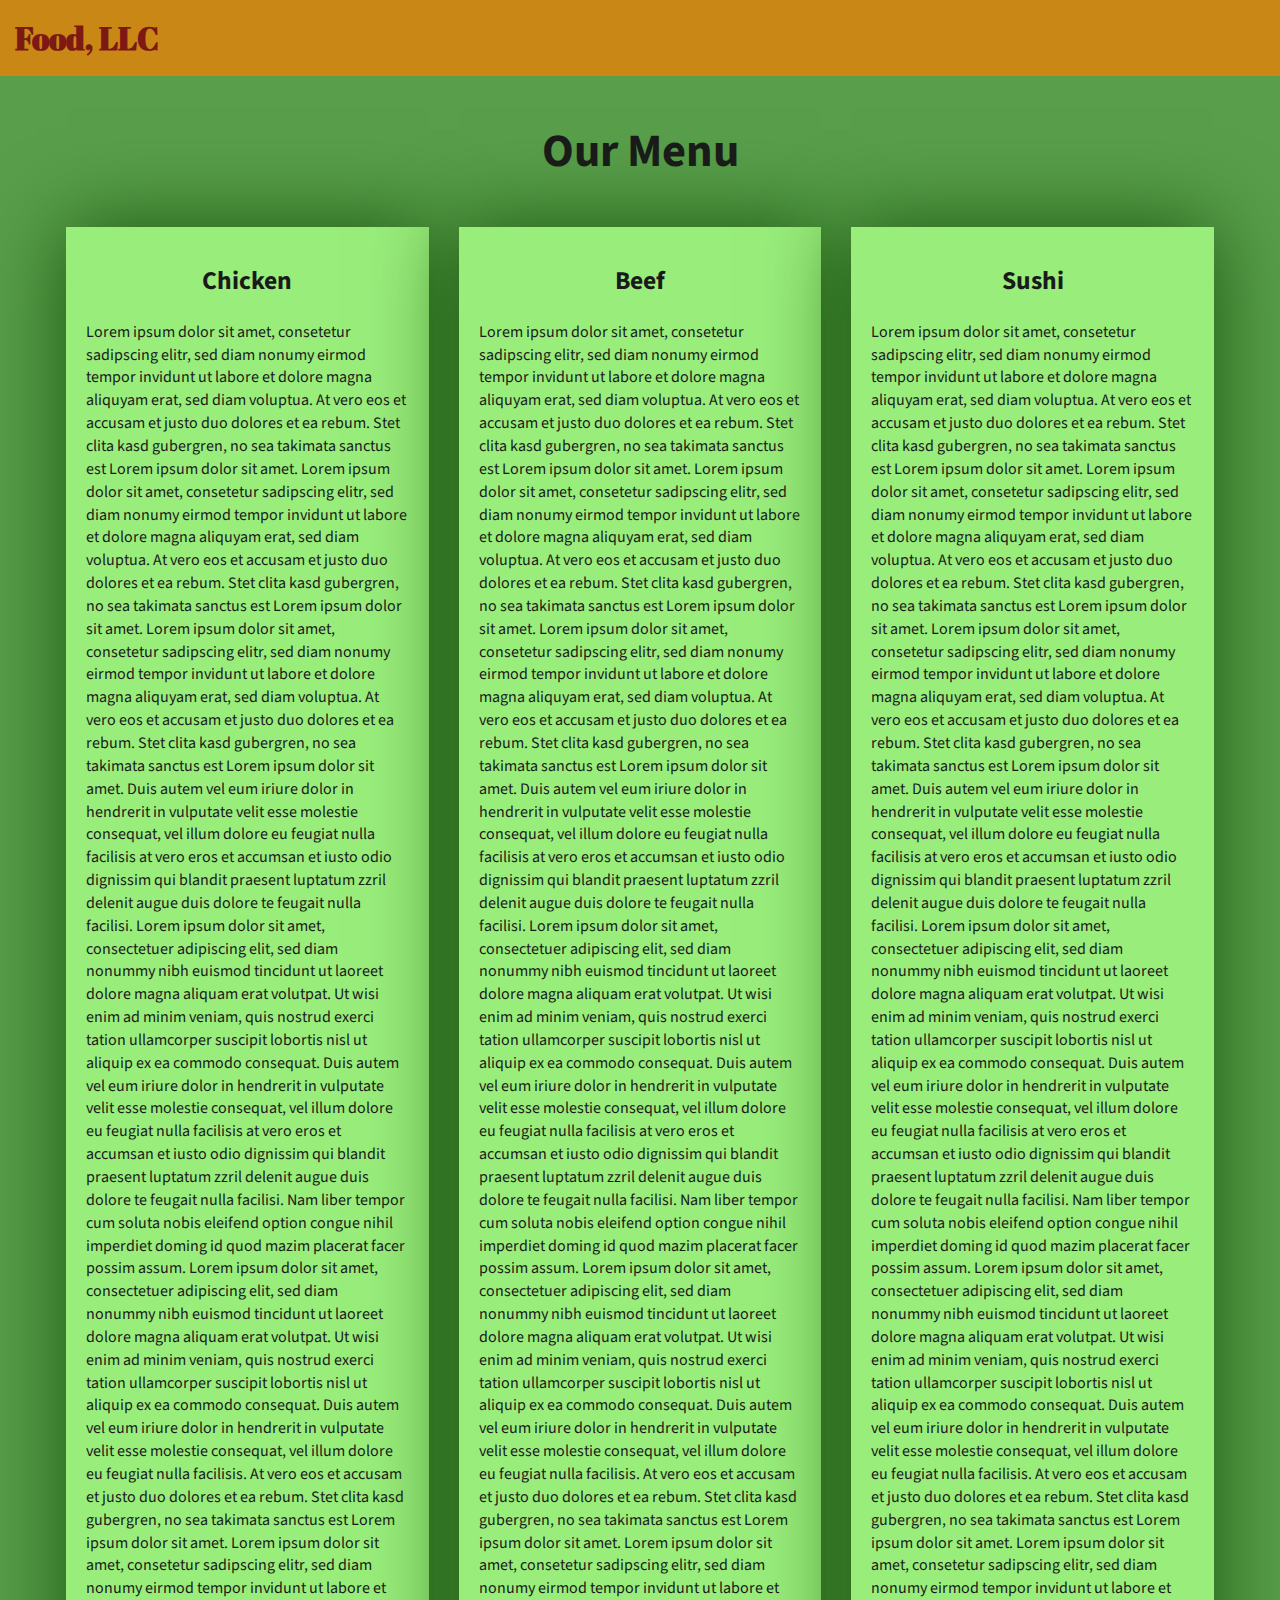
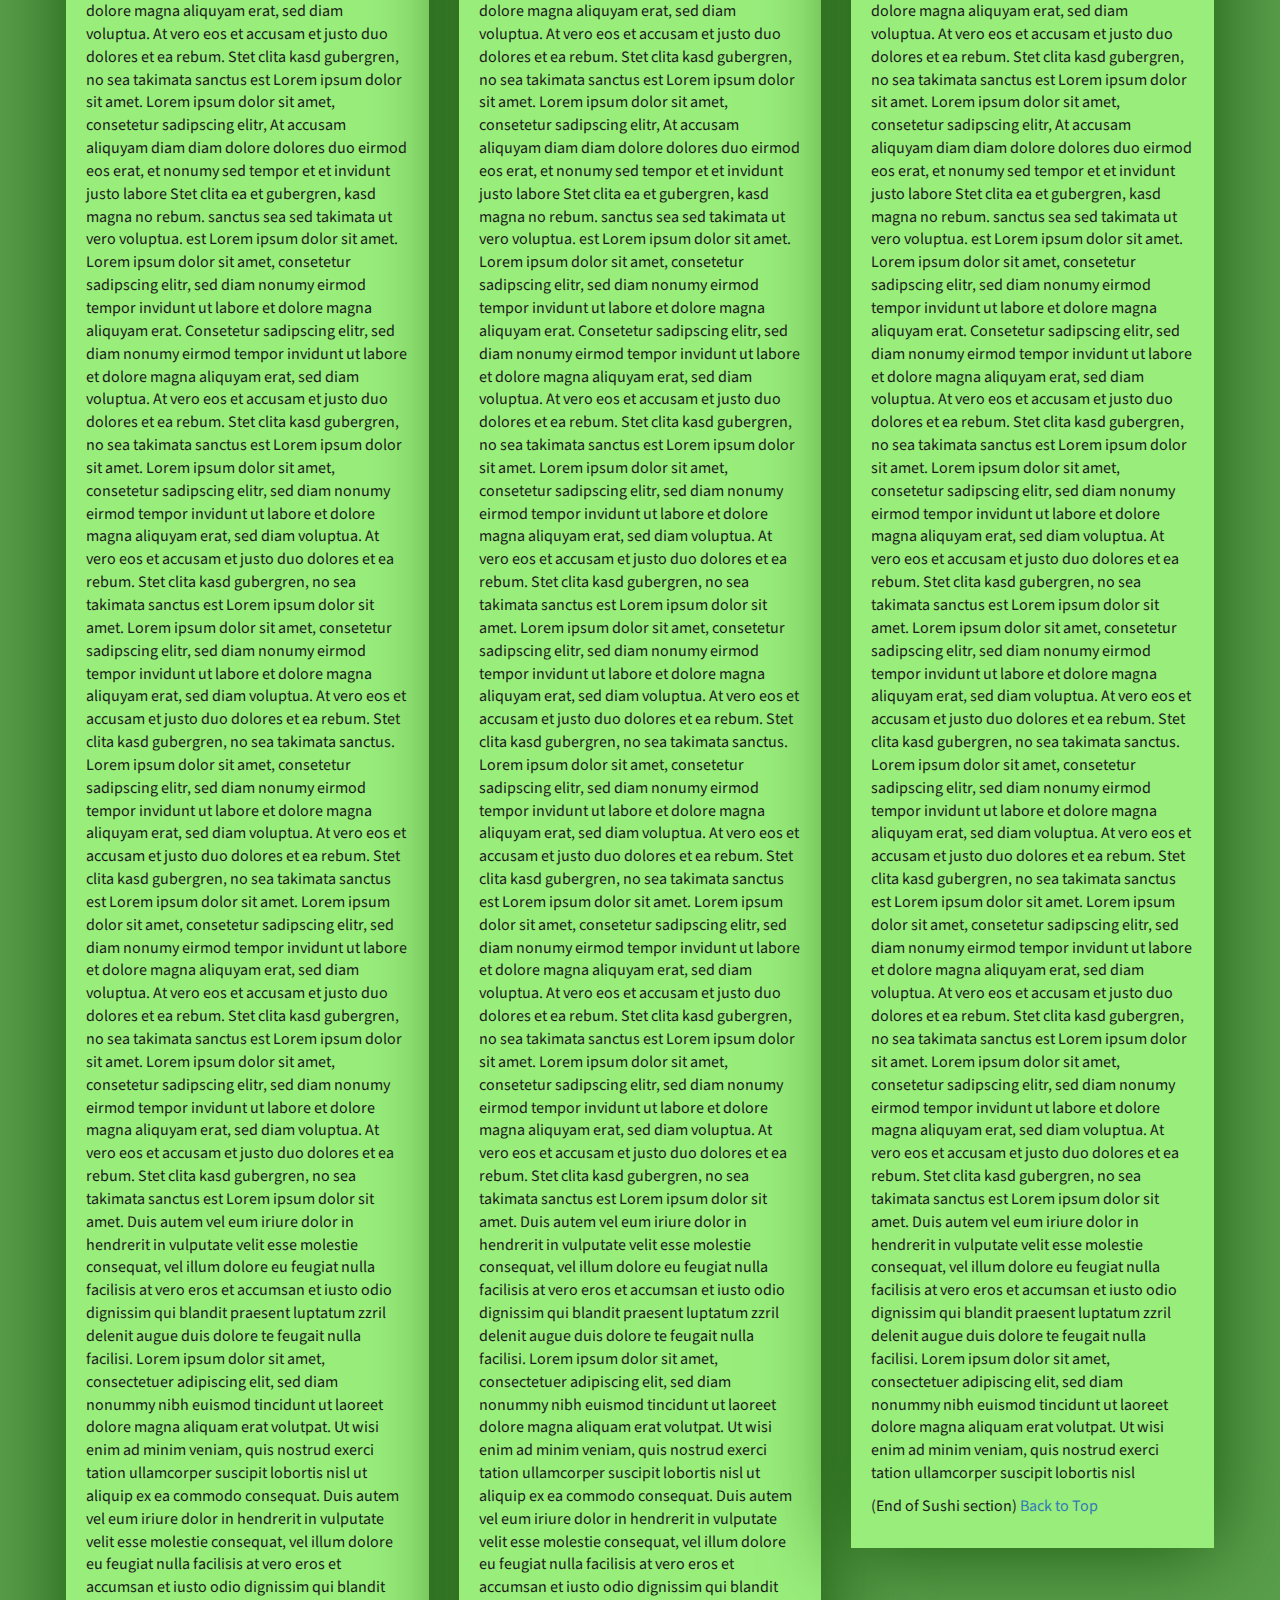
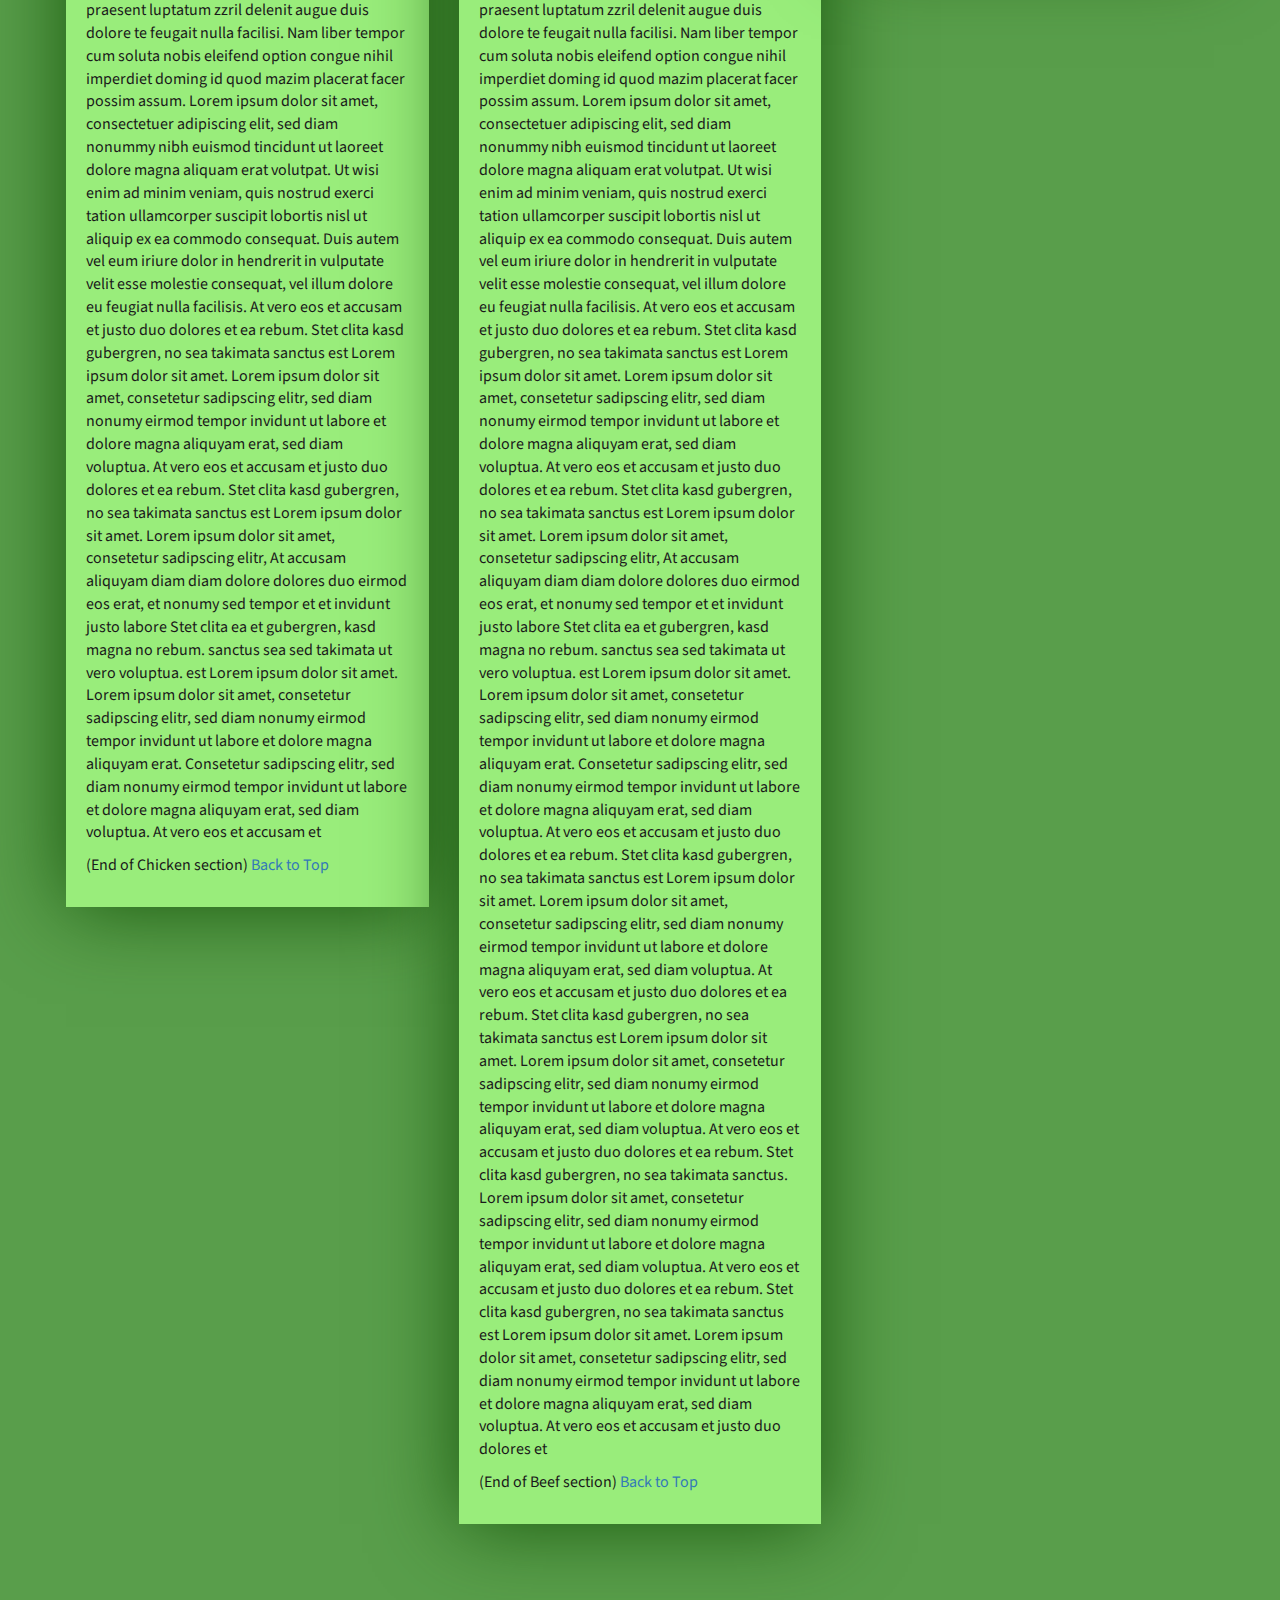
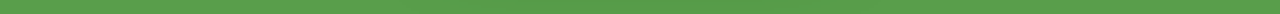
<file: module3_solution/index.html>
<!DOCTYPE html>
<html lang="zxx">

<head>
    <meta charset="utf-8">
    <meta http-equiv="X-UA-Compatible" content="IE=edge">
    <meta name="viewport" content="width=device-width, initial-scale=1">
    <title>Assignment Solution for Module 3</title>
    <link rel="stylesheet" href="css/bootstrap.min.css">
    <link rel="stylesheet" href="css/styles.css">
    <link href="https://fonts.googleapis.com/css?family=Source+Sans+Pro" rel="stylesheet">
    <link href="https://fonts.googleapis.com/css?family=Abril+Fatface" rel="stylesheet">

    <!-- HTML5 shim and Respond.js for IE8 support of HTML5 elements and media queries -->
    <!-- WARNING: Respond.js doesn't work if you view the page via file:// -->
    <!--[if lt IE 9]>
      <script src="https://oss.maxcdn.com/html5shiv/3.7.2/html5shiv.min.js"></script>
      <script src="https://oss.maxcdn.com/respond/1.4.2/respond.min.js"></script>
    <![endif]-->
</head>

<body>
    <header>
        <nav id="header-nav" class="navbar navbar-default">
            <div class="container-fluid">
                <div class="navbar-header">
                    <div class="navbar-brand">
                        <a href="index.html"><h1>Food, LLC</h1></a>
                    </div>

                    <button type="button" class="navbar-toggle collapsed visible-xs" data-toggle="collapse" data-target="#collapsable-nav" aria-expanded="false">
                        <span class="sr-only">Toggle navigation</span>
                        <span class="icon-bar"></span>
                        <span class="icon-bar"></span>
                        <span class="icon-bar"></span>
                    </button>
                </div>

                <div id="collapsable-nav" class="collapse navbar-collapse">
                    <ul id="nav-list" class="nav navbar-nav navbar-right visible-xs text-center">
                        <li>
                            <a href="#chicken-tile"><br class="hidden-xs"> Chicken</a>
                        </li>
                        <li>
                            <a href="#beef-tile"><br class="hidden-xs"> Beef</a>
                        </li>
                        <li>
                            <a href="#sushi-tile"><br class="hidden-xs"> Sushi</a>
                        </li>
                    </ul>
                </div>
            </div>
        </nav>
    </header>

    <div id="main-content" class="container">
        <h2 id="top-heading" class="text-center">Our Menu</h2>
        <div id="home-tiles" class="row">
            <div class="col-md-4 col-sm-6 col-xs-12">
                <div id="chicken-tile">
                    <section>
                        <h3 class="text-center">Chicken</h3>
                        <p>
                            Lorem ipsum dolor sit amet, consetetur sadipscing elitr, sed diam nonumy eirmod tempor invidunt ut labore et dolore magna aliquyam erat, sed diam voluptua. At vero eos et accusam et justo duo dolores et ea rebum. Stet clita kasd gubergren, no sea takimata
                            sanctus est Lorem ipsum dolor sit amet. Lorem ipsum dolor sit amet, consetetur sadipscing elitr, sed diam nonumy eirmod tempor invidunt ut labore et dolore magna aliquyam erat, sed diam voluptua. At vero eos et accusam et justo
                            duo dolores et ea rebum. Stet clita kasd gubergren, no sea takimata sanctus est Lorem ipsum dolor sit amet. Lorem ipsum dolor sit amet, consetetur sadipscing elitr, sed diam nonumy eirmod tempor invidunt ut labore et dolore
                            magna aliquyam erat, sed diam voluptua. At vero eos et accusam et justo duo dolores et ea rebum. Stet clita kasd gubergren, no sea takimata sanctus est Lorem ipsum dolor sit amet. Duis autem vel eum iriure dolor in hendrerit
                            in vulputate velit esse molestie consequat, vel illum dolore eu feugiat nulla facilisis at vero eros et accumsan et iusto odio dignissim qui blandit praesent luptatum zzril delenit augue duis dolore te feugait nulla facilisi.
                            Lorem ipsum dolor sit amet, consectetuer adipiscing elit, sed diam nonummy nibh euismod tincidunt ut laoreet dolore magna aliquam erat volutpat. Ut wisi enim ad minim veniam, quis nostrud exerci tation ullamcorper suscipit
                            lobortis nisl ut aliquip ex ea commodo consequat. Duis autem vel eum iriure dolor in hendrerit in vulputate velit esse molestie consequat, vel illum dolore eu feugiat nulla facilisis at vero eros et accumsan et iusto odio dignissim
                            qui blandit praesent luptatum zzril delenit augue duis dolore te feugait nulla facilisi. Nam liber tempor cum soluta nobis eleifend option congue nihil imperdiet doming id quod mazim placerat facer possim assum. Lorem ipsum
                            dolor sit amet, consectetuer adipiscing elit, sed diam nonummy nibh euismod tincidunt ut laoreet dolore magna aliquam erat volutpat. Ut wisi enim ad minim veniam, quis nostrud exerci tation ullamcorper suscipit lobortis nisl
                            ut aliquip ex ea commodo consequat. Duis autem vel eum iriure dolor in hendrerit in vulputate velit esse molestie consequat, vel illum dolore eu feugiat nulla facilisis. At vero eos et accusam et justo duo dolores et ea rebum.
                            Stet clita kasd gubergren, no sea takimata sanctus est Lorem ipsum dolor sit amet. Lorem ipsum dolor sit amet, consetetur sadipscing elitr, sed diam nonumy eirmod tempor invidunt ut labore et dolore magna aliquyam erat, sed
                            diam voluptua. At vero eos et accusam et justo duo dolores et ea rebum. Stet clita kasd gubergren, no sea takimata sanctus est Lorem ipsum dolor sit amet. Lorem ipsum dolor sit amet, consetetur sadipscing elitr, At accusam
                            aliquyam diam diam dolore dolores duo eirmod eos erat, et nonumy sed tempor et et invidunt justo labore Stet clita ea et gubergren, kasd magna no rebum. sanctus sea sed takimata ut vero voluptua. est Lorem ipsum dolor sit amet.
                            Lorem ipsum dolor sit amet, consetetur sadipscing elitr, sed diam nonumy eirmod tempor invidunt ut labore et dolore magna aliquyam erat. Consetetur sadipscing elitr, sed diam nonumy eirmod tempor invidunt ut labore et dolore
                            magna aliquyam erat, sed diam voluptua. At vero eos et accusam et justo duo dolores et ea rebum. Stet clita kasd gubergren, no sea takimata sanctus est Lorem ipsum dolor sit amet. Lorem ipsum dolor sit amet, consetetur sadipscing
                            elitr, sed diam nonumy eirmod tempor invidunt ut labore et dolore magna aliquyam erat, sed diam voluptua. At vero eos et accusam et justo duo dolores et ea rebum. Stet clita kasd gubergren, no sea takimata sanctus est Lorem
                            ipsum dolor sit amet. Lorem ipsum dolor sit amet, consetetur sadipscing elitr, sed diam nonumy eirmod tempor invidunt ut labore et dolore magna aliquyam erat, sed diam voluptua. At vero eos et accusam et justo duo dolores et
                            ea rebum. Stet clita kasd gubergren, no sea takimata sanctus. Lorem ipsum dolor sit amet, consetetur sadipscing elitr, sed diam nonumy eirmod tempor invidunt ut labore et dolore magna aliquyam erat, sed diam voluptua. At vero
                            eos et accusam et justo duo dolores et ea rebum. Stet clita kasd gubergren, no sea takimata sanctus est Lorem ipsum dolor sit amet. Lorem ipsum dolor sit amet, consetetur sadipscing elitr, sed diam nonumy eirmod tempor invidunt
                            ut labore et dolore magna aliquyam erat, sed diam voluptua. At vero eos et accusam et justo duo dolores et ea rebum. Stet clita kasd gubergren, no sea takimata sanctus est Lorem ipsum dolor sit amet. Lorem ipsum dolor sit amet,
                            consetetur sadipscing elitr, sed diam nonumy eirmod tempor invidunt ut labore et dolore magna aliquyam erat, sed diam voluptua. At vero eos et accusam et justo duo dolores et ea rebum. Stet clita kasd gubergren, no sea takimata
                            sanctus est Lorem ipsum dolor sit amet. Duis autem vel eum iriure dolor in hendrerit in vulputate velit esse molestie consequat, vel illum dolore eu feugiat nulla facilisis at vero eros et accumsan et iusto odio dignissim qui
                            blandit praesent luptatum zzril delenit augue duis dolore te feugait nulla facilisi. Lorem ipsum dolor sit amet, consectetuer adipiscing elit, sed diam nonummy nibh euismod tincidunt ut laoreet dolore magna aliquam erat volutpat.
                            Ut wisi enim ad minim veniam, quis nostrud exerci tation ullamcorper suscipit lobortis nisl ut aliquip ex ea commodo consequat. Duis autem vel eum iriure dolor in hendrerit in vulputate velit esse molestie consequat, vel illum
                            dolore eu feugiat nulla facilisis at vero eros et accumsan et iusto odio dignissim qui blandit praesent luptatum zzril delenit augue duis dolore te feugait nulla facilisi. Nam liber tempor cum soluta nobis eleifend option congue
                            nihil imperdiet doming id quod mazim placerat facer possim assum. Lorem ipsum dolor sit amet, consectetuer adipiscing elit, sed diam nonummy nibh euismod tincidunt ut laoreet dolore magna aliquam erat volutpat. Ut wisi enim
                            ad minim veniam, quis nostrud exerci tation ullamcorper suscipit lobortis nisl ut aliquip ex ea commodo consequat. Duis autem vel eum iriure dolor in hendrerit in vulputate velit esse molestie consequat, vel illum dolore eu
                            feugiat nulla facilisis. At vero eos et accusam et justo duo dolores et ea rebum. Stet clita kasd gubergren, no sea takimata sanctus est Lorem ipsum dolor sit amet. Lorem ipsum dolor sit amet, consetetur sadipscing elitr, sed
                            diam nonumy eirmod tempor invidunt ut labore et dolore magna aliquyam erat, sed diam voluptua. At vero eos et accusam et justo duo dolores et ea rebum. Stet clita kasd gubergren, no sea takimata sanctus est Lorem ipsum dolor
                            sit amet. Lorem ipsum dolor sit amet, consetetur sadipscing elitr, At accusam aliquyam diam diam dolore dolores duo eirmod eos erat, et nonumy sed tempor et et invidunt justo labore Stet clita ea et gubergren, kasd magna no
                            rebum. sanctus sea sed takimata ut vero voluptua. est Lorem ipsum dolor sit amet. Lorem ipsum dolor sit amet, consetetur sadipscing elitr, sed diam nonumy eirmod tempor invidunt ut labore et dolore magna aliquyam erat. Consetetur
                            sadipscing elitr, sed diam nonumy eirmod tempor invidunt ut labore et dolore magna aliquyam erat, sed diam voluptua. At vero eos et accusam et
                        </p>
                        <p>
                            (End of Chicken section) <a href="#top-heading">Back to Top</a>
                        </p>
                    </section>
                </div>
            </div>
            <div class="col-md-4 col-sm-6 col-xs-12">
                <div id="beef-tile">
                    <section>
                        <h3 class="text-center">Beef</h3>
                        <p>
                            Lorem ipsum dolor sit amet, consetetur sadipscing elitr, sed diam nonumy eirmod tempor invidunt ut labore et dolore magna aliquyam erat, sed diam voluptua. At vero eos et accusam et justo duo dolores et ea rebum. Stet clita kasd gubergren, no sea takimata
                            sanctus est Lorem ipsum dolor sit amet. Lorem ipsum dolor sit amet, consetetur sadipscing elitr, sed diam nonumy eirmod tempor invidunt ut labore et dolore magna aliquyam erat, sed diam voluptua. At vero eos et accusam et justo
                            duo dolores et ea rebum. Stet clita kasd gubergren, no sea takimata sanctus est Lorem ipsum dolor sit amet. Lorem ipsum dolor sit amet, consetetur sadipscing elitr, sed diam nonumy eirmod tempor invidunt ut labore et dolore
                            magna aliquyam erat, sed diam voluptua. At vero eos et accusam et justo duo dolores et ea rebum. Stet clita kasd gubergren, no sea takimata sanctus est Lorem ipsum dolor sit amet. Duis autem vel eum iriure dolor in hendrerit
                            in vulputate velit esse molestie consequat, vel illum dolore eu feugiat nulla facilisis at vero eros et accumsan et iusto odio dignissim qui blandit praesent luptatum zzril delenit augue duis dolore te feugait nulla facilisi.
                            Lorem ipsum dolor sit amet, consectetuer adipiscing elit, sed diam nonummy nibh euismod tincidunt ut laoreet dolore magna aliquam erat volutpat. Ut wisi enim ad minim veniam, quis nostrud exerci tation ullamcorper suscipit
                            lobortis nisl ut aliquip ex ea commodo consequat. Duis autem vel eum iriure dolor in hendrerit in vulputate velit esse molestie consequat, vel illum dolore eu feugiat nulla facilisis at vero eros et accumsan et iusto odio dignissim
                            qui blandit praesent luptatum zzril delenit augue duis dolore te feugait nulla facilisi. Nam liber tempor cum soluta nobis eleifend option congue nihil imperdiet doming id quod mazim placerat facer possim assum. Lorem ipsum
                            dolor sit amet, consectetuer adipiscing elit, sed diam nonummy nibh euismod tincidunt ut laoreet dolore magna aliquam erat volutpat. Ut wisi enim ad minim veniam, quis nostrud exerci tation ullamcorper suscipit lobortis nisl
                            ut aliquip ex ea commodo consequat. Duis autem vel eum iriure dolor in hendrerit in vulputate velit esse molestie consequat, vel illum dolore eu feugiat nulla facilisis. At vero eos et accusam et justo duo dolores et ea rebum.
                            Stet clita kasd gubergren, no sea takimata sanctus est Lorem ipsum dolor sit amet. Lorem ipsum dolor sit amet, consetetur sadipscing elitr, sed diam nonumy eirmod tempor invidunt ut labore et dolore magna aliquyam erat, sed
                            diam voluptua. At vero eos et accusam et justo duo dolores et ea rebum. Stet clita kasd gubergren, no sea takimata sanctus est Lorem ipsum dolor sit amet. Lorem ipsum dolor sit amet, consetetur sadipscing elitr, At accusam
                            aliquyam diam diam dolore dolores duo eirmod eos erat, et nonumy sed tempor et et invidunt justo labore Stet clita ea et gubergren, kasd magna no rebum. sanctus sea sed takimata ut vero voluptua. est Lorem ipsum dolor sit amet.
                            Lorem ipsum dolor sit amet, consetetur sadipscing elitr, sed diam nonumy eirmod tempor invidunt ut labore et dolore magna aliquyam erat. Consetetur sadipscing elitr, sed diam nonumy eirmod tempor invidunt ut labore et dolore
                            magna aliquyam erat, sed diam voluptua. At vero eos et accusam et justo duo dolores et ea rebum. Stet clita kasd gubergren, no sea takimata sanctus est Lorem ipsum dolor sit amet. Lorem ipsum dolor sit amet, consetetur sadipscing
                            elitr, sed diam nonumy eirmod tempor invidunt ut labore et dolore magna aliquyam erat, sed diam voluptua. At vero eos et accusam et justo duo dolores et ea rebum. Stet clita kasd gubergren, no sea takimata sanctus est Lorem
                            ipsum dolor sit amet. Lorem ipsum dolor sit amet, consetetur sadipscing elitr, sed diam nonumy eirmod tempor invidunt ut labore et dolore magna aliquyam erat, sed diam voluptua. At vero eos et accusam et justo duo dolores et
                            ea rebum. Stet clita kasd gubergren, no sea takimata sanctus. Lorem ipsum dolor sit amet, consetetur sadipscing elitr, sed diam nonumy eirmod tempor invidunt ut labore et dolore magna aliquyam erat, sed diam voluptua. At vero
                            eos et accusam et justo duo dolores et ea rebum. Stet clita kasd gubergren, no sea takimata sanctus est Lorem ipsum dolor sit amet. Lorem ipsum dolor sit amet, consetetur sadipscing elitr, sed diam nonumy eirmod tempor invidunt
                            ut labore et dolore magna aliquyam erat, sed diam voluptua. At vero eos et accusam et justo duo dolores et ea rebum. Stet clita kasd gubergren, no sea takimata sanctus est Lorem ipsum dolor sit amet. Lorem ipsum dolor sit amet,
                            consetetur sadipscing elitr, sed diam nonumy eirmod tempor invidunt ut labore et dolore magna aliquyam erat, sed diam voluptua. At vero eos et accusam et justo duo dolores et ea rebum. Stet clita kasd gubergren, no sea takimata
                            sanctus est Lorem ipsum dolor sit amet. Duis autem vel eum iriure dolor in hendrerit in vulputate velit esse molestie consequat, vel illum dolore eu feugiat nulla facilisis at vero eros et accumsan et iusto odio dignissim qui
                            blandit praesent luptatum zzril delenit augue duis dolore te feugait nulla facilisi. Lorem ipsum dolor sit amet, consectetuer adipiscing elit, sed diam nonummy nibh euismod tincidunt ut laoreet dolore magna aliquam erat volutpat.
                            Ut wisi enim ad minim veniam, quis nostrud exerci tation ullamcorper suscipit lobortis nisl ut aliquip ex ea commodo consequat. Duis autem vel eum iriure dolor in hendrerit in vulputate velit esse molestie consequat, vel illum
                            dolore eu feugiat nulla facilisis at vero eros et accumsan et iusto odio dignissim qui blandit praesent luptatum zzril delenit augue duis dolore te feugait nulla facilisi. Nam liber tempor cum soluta nobis eleifend option congue
                            nihil imperdiet doming id quod mazim placerat facer possim assum. Lorem ipsum dolor sit amet, consectetuer adipiscing elit, sed diam nonummy nibh euismod tincidunt ut laoreet dolore magna aliquam erat volutpat. Ut wisi enim
                            ad minim veniam, quis nostrud exerci tation ullamcorper suscipit lobortis nisl ut aliquip ex ea commodo consequat. Duis autem vel eum iriure dolor in hendrerit in vulputate velit esse molestie consequat, vel illum dolore eu
                            feugiat nulla facilisis. At vero eos et accusam et justo duo dolores et ea rebum. Stet clita kasd gubergren, no sea takimata sanctus est Lorem ipsum dolor sit amet. Lorem ipsum dolor sit amet, consetetur sadipscing elitr, sed
                            diam nonumy eirmod tempor invidunt ut labore et dolore magna aliquyam erat, sed diam voluptua. At vero eos et accusam et justo duo dolores et ea rebum. Stet clita kasd gubergren, no sea takimata sanctus est Lorem ipsum dolor
                            sit amet. Lorem ipsum dolor sit amet, consetetur sadipscing elitr, At accusam aliquyam diam diam dolore dolores duo eirmod eos erat, et nonumy sed tempor et et invidunt justo labore Stet clita ea et gubergren, kasd magna no
                            rebum. sanctus sea sed takimata ut vero voluptua. est Lorem ipsum dolor sit amet. Lorem ipsum dolor sit amet, consetetur sadipscing elitr, sed diam nonumy eirmod tempor invidunt ut labore et dolore magna aliquyam erat. Consetetur
                            sadipscing elitr, sed diam nonumy eirmod tempor invidunt ut labore et dolore magna aliquyam erat, sed diam voluptua. At vero eos et accusam et justo duo dolores et ea rebum. Stet clita kasd gubergren, no sea takimata sanctus
                            est Lorem ipsum dolor sit amet. Lorem ipsum dolor sit amet, consetetur sadipscing elitr, sed diam nonumy eirmod tempor invidunt ut labore et dolore magna aliquyam erat, sed diam voluptua. At vero eos et accusam et justo duo
                            dolores et ea rebum. Stet clita kasd gubergren, no sea takimata sanctus est Lorem ipsum dolor sit amet. Lorem ipsum dolor sit amet, consetetur sadipscing elitr, sed diam nonumy eirmod tempor invidunt ut labore et dolore magna
                            aliquyam erat, sed diam voluptua. At vero eos et accusam et justo duo dolores et ea rebum. Stet clita kasd gubergren, no sea takimata sanctus. Lorem ipsum dolor sit amet, consetetur sadipscing elitr, sed diam nonumy eirmod
                            tempor invidunt ut labore et dolore magna aliquyam erat, sed diam voluptua. At vero eos et accusam et justo duo dolores et ea rebum. Stet clita kasd gubergren, no sea takimata sanctus est Lorem ipsum dolor sit amet. Lorem ipsum
                            dolor sit amet, consetetur sadipscing elitr, sed diam nonumy eirmod tempor invidunt ut labore et dolore magna aliquyam erat, sed diam voluptua. At vero eos et accusam et justo duo dolores et
                        </p>
                        <p>
                            (End of Beef section) <a href="#top-heading">Back to Top</a>
                        </p>
                    </section>
                </div>
            </div>
            <!-- <div class="clearfix visible-md-block"></div> -->
            <div class="col-md-4 col-sm-12 col-xs-12">
                <div id="sushi-tile">
                    <section>
                        <h3 class="text-center">Sushi</h3>
                        <p>
                            Lorem ipsum dolor sit amet, consetetur sadipscing elitr, sed diam nonumy eirmod tempor invidunt ut labore et dolore magna aliquyam erat, sed diam voluptua. At vero eos et accusam et justo duo dolores et ea rebum. Stet clita kasd gubergren, no sea takimata
                            sanctus est Lorem ipsum dolor sit amet. Lorem ipsum dolor sit amet, consetetur sadipscing elitr, sed diam nonumy eirmod tempor invidunt ut labore et dolore magna aliquyam erat, sed diam voluptua. At vero eos et accusam et justo
                            duo dolores et ea rebum. Stet clita kasd gubergren, no sea takimata sanctus est Lorem ipsum dolor sit amet. Lorem ipsum dolor sit amet, consetetur sadipscing elitr, sed diam nonumy eirmod tempor invidunt ut labore et dolore
                            magna aliquyam erat, sed diam voluptua. At vero eos et accusam et justo duo dolores et ea rebum. Stet clita kasd gubergren, no sea takimata sanctus est Lorem ipsum dolor sit amet. Duis autem vel eum iriure dolor in hendrerit
                            in vulputate velit esse molestie consequat, vel illum dolore eu feugiat nulla facilisis at vero eros et accumsan et iusto odio dignissim qui blandit praesent luptatum zzril delenit augue duis dolore te feugait nulla facilisi.
                            Lorem ipsum dolor sit amet, consectetuer adipiscing elit, sed diam nonummy nibh euismod tincidunt ut laoreet dolore magna aliquam erat volutpat. Ut wisi enim ad minim veniam, quis nostrud exerci tation ullamcorper suscipit
                            lobortis nisl ut aliquip ex ea commodo consequat. Duis autem vel eum iriure dolor in hendrerit in vulputate velit esse molestie consequat, vel illum dolore eu feugiat nulla facilisis at vero eros et accumsan et iusto odio dignissim
                            qui blandit praesent luptatum zzril delenit augue duis dolore te feugait nulla facilisi. Nam liber tempor cum soluta nobis eleifend option congue nihil imperdiet doming id quod mazim placerat facer possim assum. Lorem ipsum
                            dolor sit amet, consectetuer adipiscing elit, sed diam nonummy nibh euismod tincidunt ut laoreet dolore magna aliquam erat volutpat. Ut wisi enim ad minim veniam, quis nostrud exerci tation ullamcorper suscipit lobortis nisl
                            ut aliquip ex ea commodo consequat. Duis autem vel eum iriure dolor in hendrerit in vulputate velit esse molestie consequat, vel illum dolore eu feugiat nulla facilisis. At vero eos et accusam et justo duo dolores et ea rebum.
                            Stet clita kasd gubergren, no sea takimata sanctus est Lorem ipsum dolor sit amet. Lorem ipsum dolor sit amet, consetetur sadipscing elitr, sed diam nonumy eirmod tempor invidunt ut labore et dolore magna aliquyam erat, sed
                            diam voluptua. At vero eos et accusam et justo duo dolores et ea rebum. Stet clita kasd gubergren, no sea takimata sanctus est Lorem ipsum dolor sit amet. Lorem ipsum dolor sit amet, consetetur sadipscing elitr, At accusam
                            aliquyam diam diam dolore dolores duo eirmod eos erat, et nonumy sed tempor et et invidunt justo labore Stet clita ea et gubergren, kasd magna no rebum. sanctus sea sed takimata ut vero voluptua. est Lorem ipsum dolor sit amet.
                            Lorem ipsum dolor sit amet, consetetur sadipscing elitr, sed diam nonumy eirmod tempor invidunt ut labore et dolore magna aliquyam erat. Consetetur sadipscing elitr, sed diam nonumy eirmod tempor invidunt ut labore et dolore
                            magna aliquyam erat, sed diam voluptua. At vero eos et accusam et justo duo dolores et ea rebum. Stet clita kasd gubergren, no sea takimata sanctus est Lorem ipsum dolor sit amet. Lorem ipsum dolor sit amet, consetetur sadipscing
                            elitr, sed diam nonumy eirmod tempor invidunt ut labore et dolore magna aliquyam erat, sed diam voluptua. At vero eos et accusam et justo duo dolores et ea rebum. Stet clita kasd gubergren, no sea takimata sanctus est Lorem
                            ipsum dolor sit amet. Lorem ipsum dolor sit amet, consetetur sadipscing elitr, sed diam nonumy eirmod tempor invidunt ut labore et dolore magna aliquyam erat, sed diam voluptua. At vero eos et accusam et justo duo dolores et
                            ea rebum. Stet clita kasd gubergren, no sea takimata sanctus. Lorem ipsum dolor sit amet, consetetur sadipscing elitr, sed diam nonumy eirmod tempor invidunt ut labore et dolore magna aliquyam erat, sed diam voluptua. At vero
                            eos et accusam et justo duo dolores et ea rebum. Stet clita kasd gubergren, no sea takimata sanctus est Lorem ipsum dolor sit amet. Lorem ipsum dolor sit amet, consetetur sadipscing elitr, sed diam nonumy eirmod tempor invidunt
                            ut labore et dolore magna aliquyam erat, sed diam voluptua. At vero eos et accusam et justo duo dolores et ea rebum. Stet clita kasd gubergren, no sea takimata sanctus est Lorem ipsum dolor sit amet. Lorem ipsum dolor sit amet,
                            consetetur sadipscing elitr, sed diam nonumy eirmod tempor invidunt ut labore et dolore magna aliquyam erat, sed diam voluptua. At vero eos et accusam et justo duo dolores et ea rebum. Stet clita kasd gubergren, no sea takimata
                            sanctus est Lorem ipsum dolor sit amet. Duis autem vel eum iriure dolor in hendrerit in vulputate velit esse molestie consequat, vel illum dolore eu feugiat nulla facilisis at vero eros et accumsan et iusto odio dignissim qui
                            blandit praesent luptatum zzril delenit augue duis dolore te feugait nulla facilisi. Lorem ipsum dolor sit amet, consectetuer adipiscing elit, sed diam nonummy nibh euismod tincidunt ut laoreet dolore magna aliquam erat volutpat.
                            Ut wisi enim ad minim veniam, quis nostrud exerci tation ullamcorper suscipit lobortis nisl
                        </p>
                        <p>
                            (End of Sushi section) <a href="#top-heading">Back to Top</a>
                        </p>
                    </section>
                </div>
            </div>
            <!-- <div class="clearfix visible-lg-block"></div> -->
        </div>
    </div>
    <div class="clearfix visible-lg-block"></div>


    <!-- jQuery (Bootstrap JS plugins depend on it) -->
    <script src="js/jquery-3.1.1.min.js"></script>
    <script src="js/bootstrap.min.js"></script>
    <!-- <script src="js/script.js"></script> -->

</body>

</html>
</file>
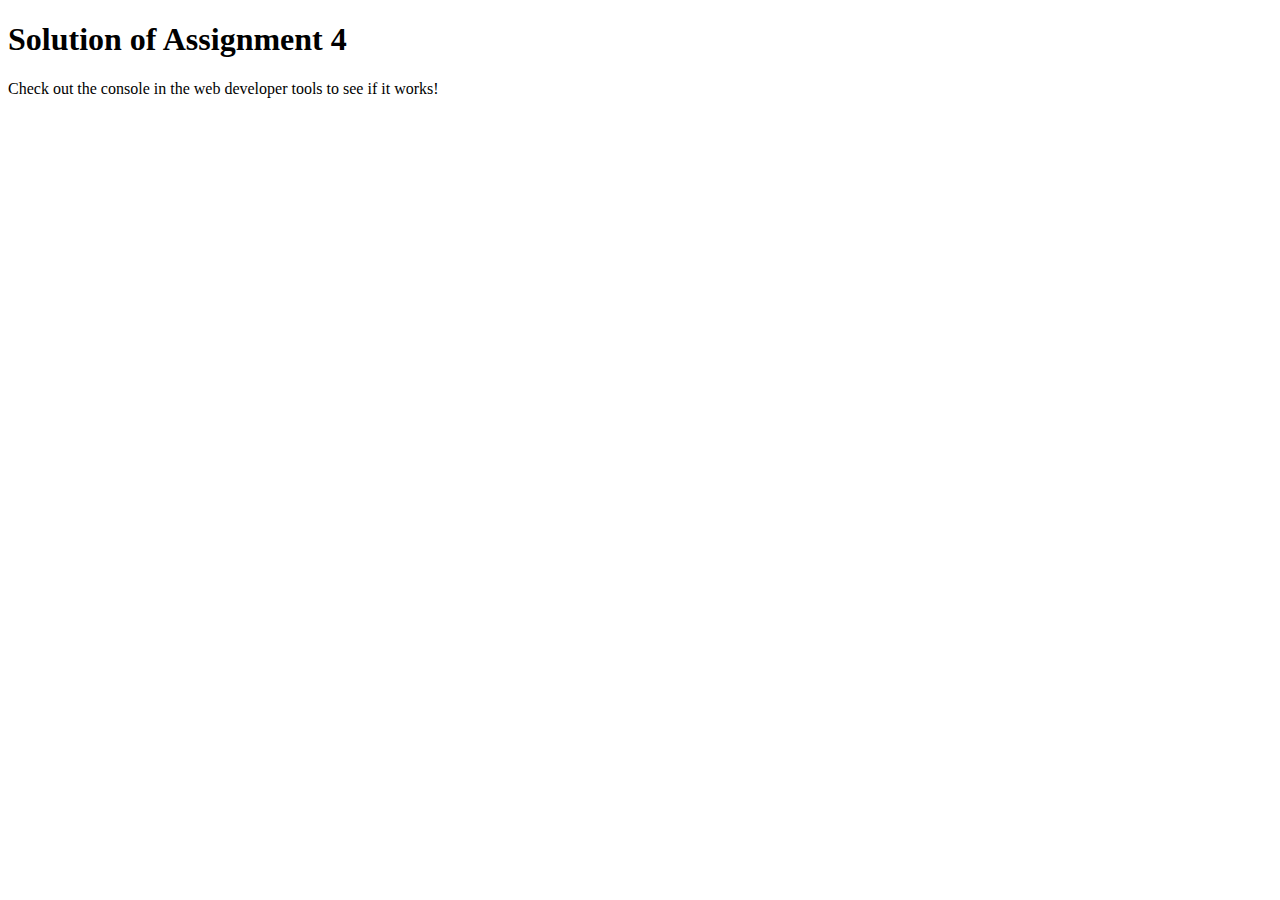
<file: module4_solution/index.html>
<!DOCTYPE html>
<html>

<head>
    <meta charset="utf-8">
    <title>Assignment Solution for Module 4</title>
    <script src="SpeakHello.js"></script>
    <script src="SpeakGoodBye.js"></script>
    <script src="script.js"></script>
</head>

<body>
    <h1>Solution of Assignment 4</h1>
    <p>Check out the console in the web developer tools to see if it works!</p>
</body>

</html>
</file>
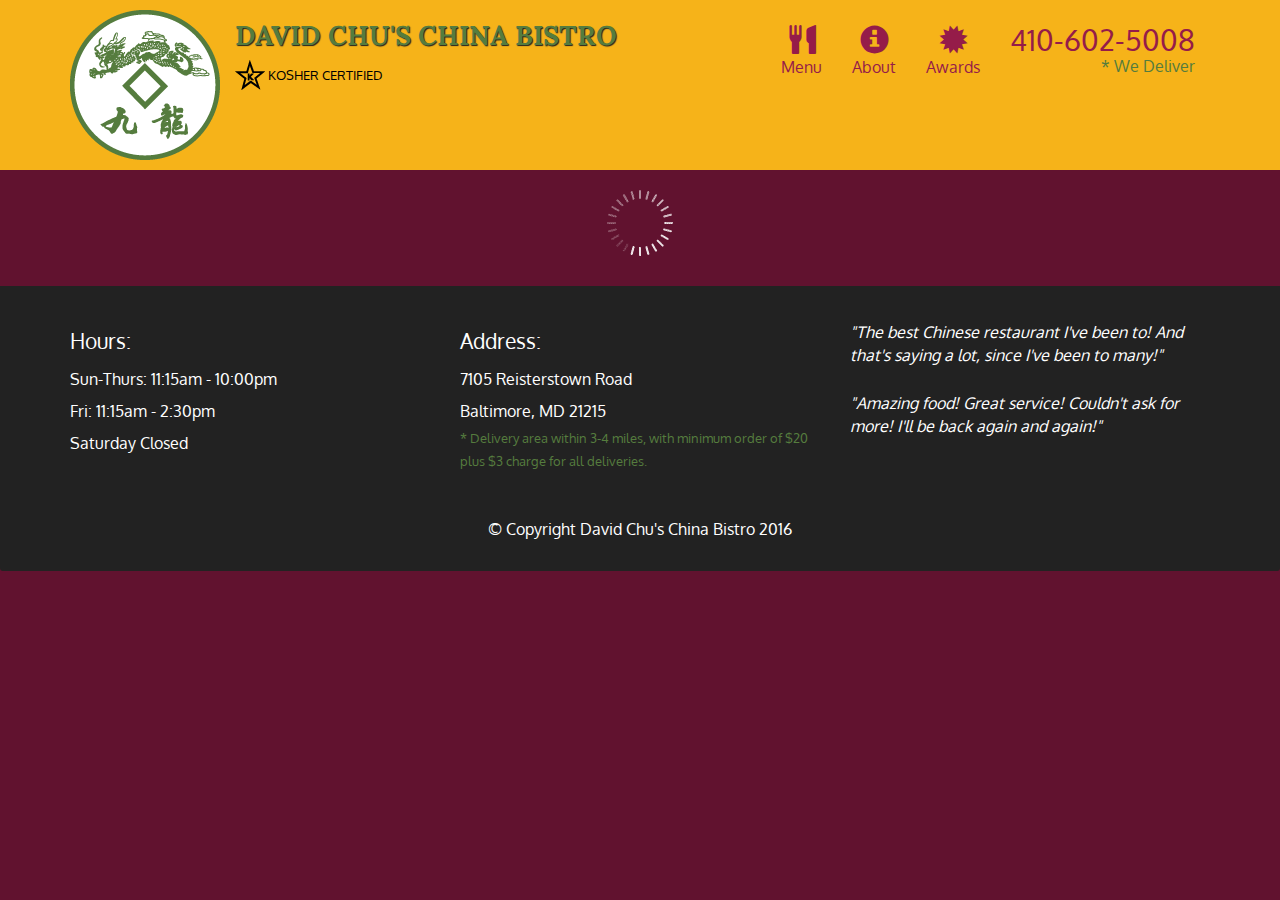
<file: module5_solution/index.html>
<!doctype html>
<html lang="en">
  <head>
    <meta charset="utf-8">
    <meta http-equiv="X-UA-Compatible" content="IE=edge">
    <meta name="viewport" content="width=device-width, initial-scale=1">
    <title>David Chu's China Bistro</title>
    <link rel="stylesheet" href="css/bootstrap.min.css">
    <link rel="stylesheet" href="css/styles.css">
    <link href='https://fonts.googleapis.com/css?family=Oxygen:400,300,700' rel='stylesheet' type='text/css'>
    <link href='https://fonts.googleapis.com/css?family=Lora' rel='stylesheet' type='text/css'>
  </head>
<body>
  <header>
    <nav id="header-nav" class="navbar navbar-default">
      <div class="container">
        <div class="navbar-header">
          <a href="index.html" class="pull-left visible-md visible-lg">
            <div id="logo-img" alt="Logo image"></div>
          </a>

          <div class="navbar-brand">
            <a href="index.html"><h1>David Chu's China Bistro</h1></a>
            <p>
              <img src="images/star-k-logo.png" alt="Kosher certification">
              <span>Kosher Certified</span>
            </p>
          </div>

          <button id="navbarToggle" type="button" class="navbar-toggle collapsed" data-toggle="collapse" data-target="#collapsable-nav" aria-expanded="false">
            <span class="sr-only">Toggle navigation</span>
            <span class="icon-bar"></span>
            <span class="icon-bar"></span>
            <span class="icon-bar"></span>
          </button>
        </div>
        
        <div id="collapsable-nav" class="collapse navbar-collapse">
           <ul id="nav-list" class="nav navbar-nav navbar-right">
            <li id="navHomeButton" class="visible-xs active">
              <a href="index.html">
                <span class="glyphicon glyphicon-home"></span> Home</a>
            </li>
            <li id="navMenuButton">
              <a href="#" onclick="$dc.loadMenuCategories();">
                <span class="glyphicon glyphicon-cutlery"></span><br class="hidden-xs"> Menu</a>
            </li>
            <li>
              <a href="#">
                <span class="glyphicon glyphicon-info-sign"></span><br class="hidden-xs"> About</a>
            </li>
            <li>
              <a href="#">
                <span class="glyphicon glyphicon-certificate"></span><br class="hidden-xs"> Awards</a>
            </li>
            <li id="phone" class="hidden-xs">
              <a href="tel:410-602-5008">
                <span>410-602-5008</span></a><div>* We Deliver</div>
            </li>
          </ul><!-- #nav-list -->
        </div><!-- .collapse .navbar-collapse -->
      </div><!-- .container -->
    </nav><!-- #header-nav -->
  </header>

  <div id="call-btn" class="visible-xs">
    <a class="btn" href="tel:410-602-5008">
    <span class="glyphicon glyphicon-earphone"></span>
    410-602-5008
    </a>
  </div>
  <div id="xs-deliver" class="text-center visible-xs">* We Deliver</div>

  <div id="main-content" class="container"></div>

  <footer class="panel-footer">
    <div class="container">
      <div class="row">
        <section id="hours" class="col-sm-4">
          <span>Hours:</span><br>
          Sun-Thurs: 11:15am - 10:00pm<br>
          Fri: 11:15am - 2:30pm<br>
          Saturday Closed
          <hr class="visible-xs">
        </section>
        <section id="address" class="col-sm-4">
          <span>Address:</span><br>
          7105 Reisterstown Road<br>
          Baltimore, MD 21215
          <p>* Delivery area within 3-4 miles, with minimum order of $20 plus $3 charge for all deliveries.</p>
          <hr class="visible-xs">
        </section>
        <section id="testimonials" class="col-sm-4">
          <p>"The best Chinese restaurant I've been to! And that's saying a lot, since I've been to many!"</p>
          <p>"Amazing food! Great service! Couldn't ask for more! I'll be back again and again!"</p>
        </section>
      </div>
      <div class="text-center">&copy; Copyright David Chu's China Bistro 2016</div>
    </div>
  </footer>

  <!-- jQuery (Bootstrap JS plugins depend on it) -->
  <script src="js/jquery-2.1.4.min.js"></script>
  <script src="js/bootstrap.min.js"></script>
  <script src="js/ajax-utils.js"></script>
  <script src="js/script.js"></script>
</body>
</html>
</file>
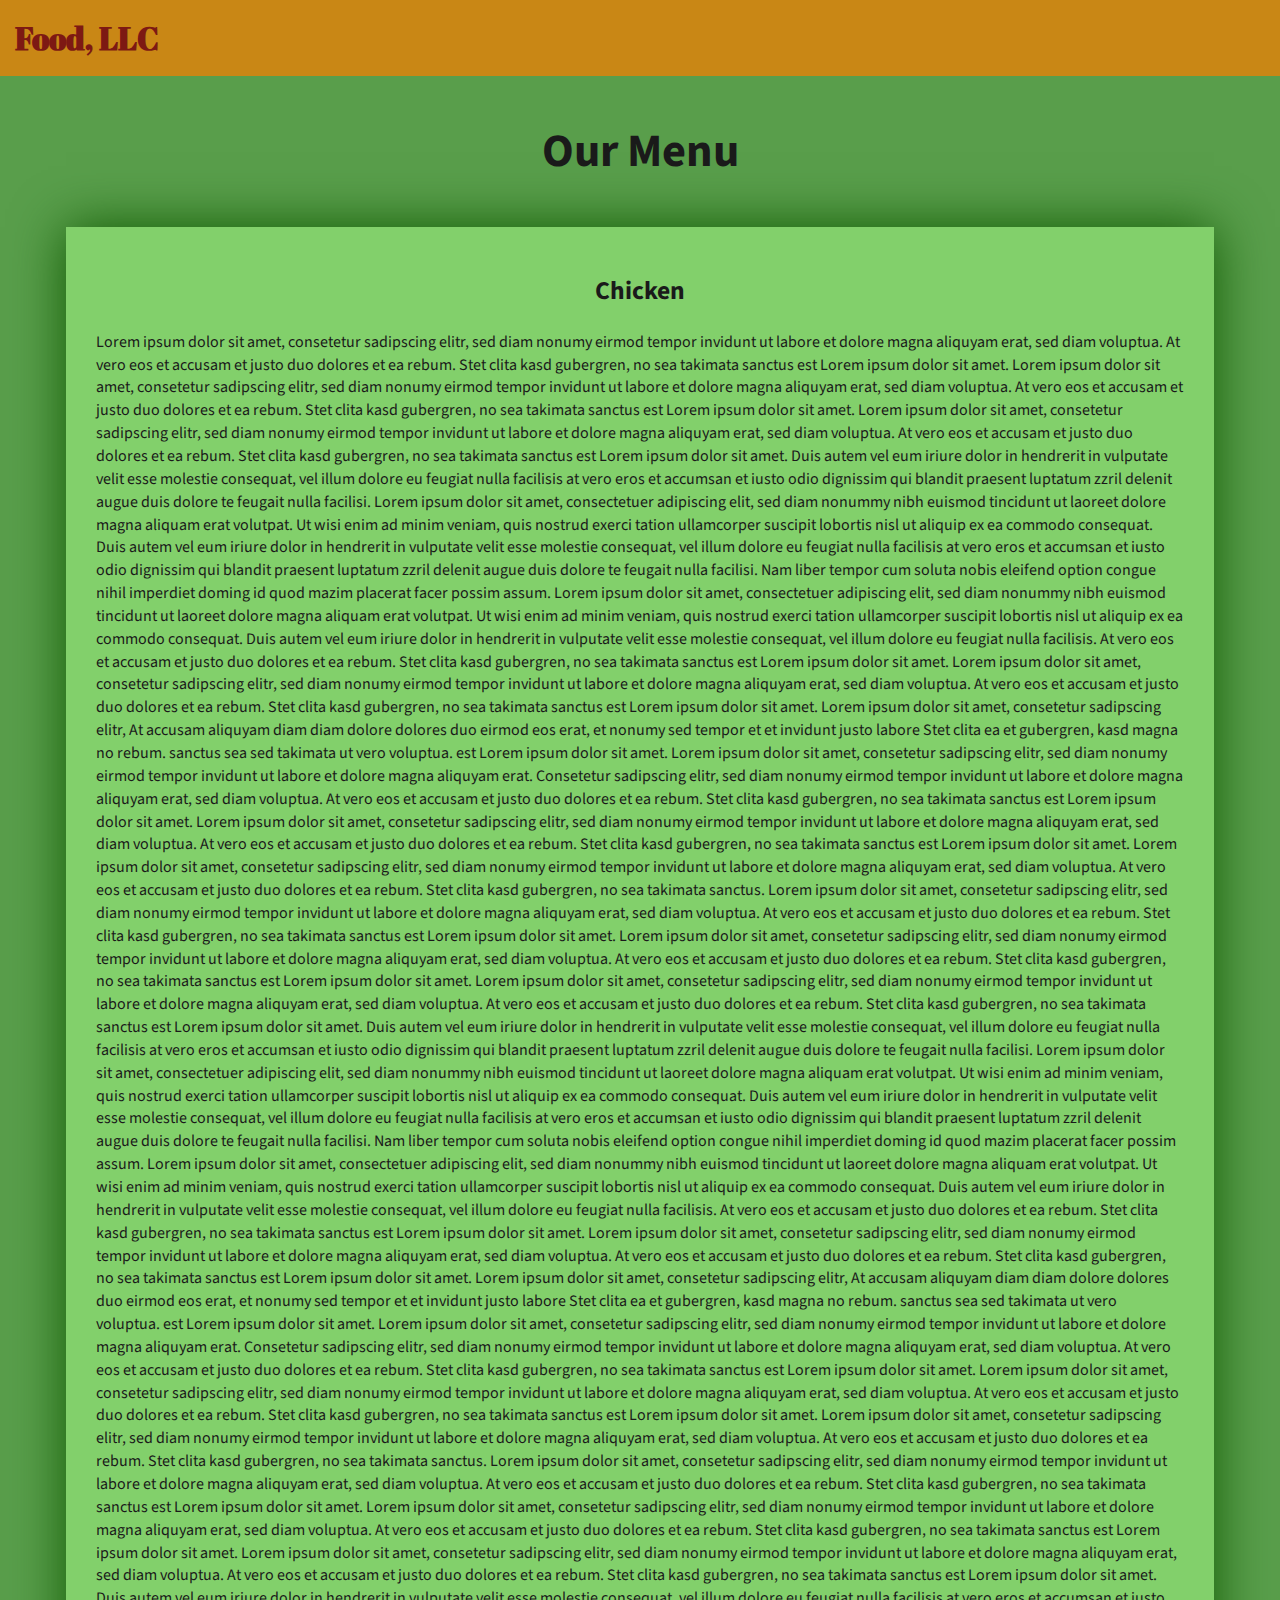
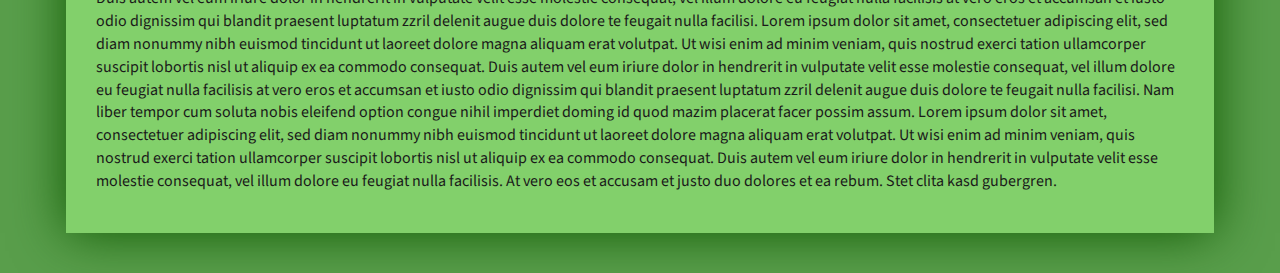
<file: module3_solution/index_basic.html>
<!DOCTYPE html>
<html lang="zxx">

<head>
    <meta charset="utf-8">
    <meta http-equiv="X-UA-Compatible" content="IE=edge">
    <meta name="viewport" content="width=device-width, initial-scale=1">
    <title>Assignment Solution for Module 3</title>
    <link rel="stylesheet" href="css/bootstrap.min.css">
    <link rel="stylesheet" href="css/styles_basic.css">
    <link href="https://fonts.googleapis.com/css?family=Source+Sans+Pro" rel="stylesheet">
    <link href="https://fonts.googleapis.com/css?family=Abril+Fatface" rel="stylesheet">

    <!-- HTML5 shim and Respond.js for IE8 support of HTML5 elements and media queries -->
    <!-- WARNING: Respond.js doesn't work if you view the page via file:// -->
    <!--[if lt IE 9]>
      <script src="https://oss.maxcdn.com/html5shiv/3.7.2/html5shiv.min.js"></script>
      <script src="https://oss.maxcdn.com/respond/1.4.2/respond.min.js"></script>
    <![endif]-->
</head>

<body>
    <header>
        <nav id="header-nav" class="navbar navbar-default">
            <div class="container-fluid">
                <div class="navbar-header">
                    <div class="navbar-brand">
                        <a href="index_basic.html"><h1>Food, LLC</h1></a>
                    </div>

                    <button type="button" class="navbar-toggle collapsed visible-xs" data-toggle="collapse" data-target="#collapsable-nav" aria-expanded="false">
                        <span class="sr-only">Toggle navigation</span>
                        <span class="icon-bar"></span>
                        <span class="icon-bar"></span>
                        <span class="icon-bar"></span>
                    </button>
                </div>

                <div id="collapsable-nav" class="collapse navbar-collapse">
                    <ul id="nav-list" class="nav navbar-nav navbar-right visible-xs text-center">
                        <li>
                            <a><br class="hidden-xs"> Chicken</a>
                        </li>
                        <li>
                            <a><br class="hidden-xs"> Beef</a>
                        </li>
                        <li>
                            <a><br class="hidden-xs"> Sushi</a>
                        </li>
                    </ul>
                </div>
            </div>
        </nav>
    </header>

    <div id="main-content" class="container">
        <h2 id="top-heading" class="text-center">Our Menu</h2>
        <section id="main-section">
            <h3 class="text-center">Chicken</h3>
            <p>
                Lorem ipsum dolor sit amet, consetetur sadipscing elitr, sed diam nonumy eirmod tempor invidunt ut labore et dolore magna aliquyam erat, sed diam voluptua. At vero eos et accusam et justo duo dolores et ea rebum. Stet clita kasd gubergren, no sea takimata
                sanctus est Lorem ipsum dolor sit amet. Lorem ipsum dolor sit amet, consetetur sadipscing elitr, sed diam nonumy eirmod tempor invidunt ut labore et dolore magna aliquyam erat, sed diam voluptua. At vero eos et accusam et justo duo dolores
                et ea rebum. Stet clita kasd gubergren, no sea takimata sanctus est Lorem ipsum dolor sit amet. Lorem ipsum dolor sit amet, consetetur sadipscing elitr, sed diam nonumy eirmod tempor invidunt ut labore et dolore magna aliquyam erat, sed
                diam voluptua. At vero eos et accusam et justo duo dolores et ea rebum. Stet clita kasd gubergren, no sea takimata sanctus est Lorem ipsum dolor sit amet. Duis autem vel eum iriure dolor in hendrerit in vulputate velit esse molestie consequat,
                vel illum dolore eu feugiat nulla facilisis at vero eros et accumsan et iusto odio dignissim qui blandit praesent luptatum zzril delenit augue duis dolore te feugait nulla facilisi. Lorem ipsum dolor sit amet, consectetuer adipiscing elit,
                sed diam nonummy nibh euismod tincidunt ut laoreet dolore magna aliquam erat volutpat. Ut wisi enim ad minim veniam, quis nostrud exerci tation ullamcorper suscipit lobortis nisl ut aliquip ex ea commodo consequat. Duis autem vel eum iriure
                dolor in hendrerit in vulputate velit esse molestie consequat, vel illum dolore eu feugiat nulla facilisis at vero eros et accumsan et iusto odio dignissim qui blandit praesent luptatum zzril delenit augue duis dolore te feugait nulla
                facilisi. Nam liber tempor cum soluta nobis eleifend option congue nihil imperdiet doming id quod mazim placerat facer possim assum. Lorem ipsum dolor sit amet, consectetuer adipiscing elit, sed diam nonummy nibh euismod tincidunt ut laoreet
                dolore magna aliquam erat volutpat. Ut wisi enim ad minim veniam, quis nostrud exerci tation ullamcorper suscipit lobortis nisl ut aliquip ex ea commodo consequat. Duis autem vel eum iriure dolor in hendrerit in vulputate velit esse molestie
                consequat, vel illum dolore eu feugiat nulla facilisis. At vero eos et accusam et justo duo dolores et ea rebum. Stet clita kasd gubergren, no sea takimata sanctus est Lorem ipsum dolor sit amet. Lorem ipsum dolor sit amet, consetetur
                sadipscing elitr, sed diam nonumy eirmod tempor invidunt ut labore et dolore magna aliquyam erat, sed diam voluptua. At vero eos et accusam et justo duo dolores et ea rebum. Stet clita kasd gubergren, no sea takimata sanctus est Lorem
                ipsum dolor sit amet. Lorem ipsum dolor sit amet, consetetur sadipscing elitr, At accusam aliquyam diam diam dolore dolores duo eirmod eos erat, et nonumy sed tempor et et invidunt justo labore Stet clita ea et gubergren, kasd magna no
                rebum. sanctus sea sed takimata ut vero voluptua. est Lorem ipsum dolor sit amet. Lorem ipsum dolor sit amet, consetetur sadipscing elitr, sed diam nonumy eirmod tempor invidunt ut labore et dolore magna aliquyam erat. Consetetur sadipscing
                elitr, sed diam nonumy eirmod tempor invidunt ut labore et dolore magna aliquyam erat, sed diam voluptua. At vero eos et accusam et justo duo dolores et ea rebum. Stet clita kasd gubergren, no sea takimata sanctus est Lorem ipsum dolor
                sit amet. Lorem ipsum dolor sit amet, consetetur sadipscing elitr, sed diam nonumy eirmod tempor invidunt ut labore et dolore magna aliquyam erat, sed diam voluptua. At vero eos et accusam et justo duo dolores et ea rebum. Stet clita kasd
                gubergren, no sea takimata sanctus est Lorem ipsum dolor sit amet. Lorem ipsum dolor sit amet, consetetur sadipscing elitr, sed diam nonumy eirmod tempor invidunt ut labore et dolore magna aliquyam erat, sed diam voluptua. At vero eos
                et accusam et justo duo dolores et ea rebum. Stet clita kasd gubergren, no sea takimata sanctus. Lorem ipsum dolor sit amet, consetetur sadipscing elitr, sed diam nonumy eirmod tempor invidunt ut labore et dolore magna aliquyam erat, sed
                diam voluptua. At vero eos et accusam et justo duo dolores et ea rebum. Stet clita kasd gubergren, no sea takimata sanctus est Lorem ipsum dolor sit amet. Lorem ipsum dolor sit amet, consetetur sadipscing elitr, sed diam nonumy eirmod
                tempor invidunt ut labore et dolore magna aliquyam erat, sed diam voluptua. At vero eos et accusam et justo duo dolores et ea rebum. Stet clita kasd gubergren, no sea takimata sanctus est Lorem ipsum dolor sit amet. Lorem ipsum dolor sit
                amet, consetetur sadipscing elitr, sed diam nonumy eirmod tempor invidunt ut labore et dolore magna aliquyam erat, sed diam voluptua. At vero eos et accusam et justo duo dolores et ea rebum. Stet clita kasd gubergren, no sea takimata sanctus
                est Lorem ipsum dolor sit amet. Duis autem vel eum iriure dolor in hendrerit in vulputate velit esse molestie consequat, vel illum dolore eu feugiat nulla facilisis at vero eros et accumsan et iusto odio dignissim qui blandit praesent
                luptatum zzril delenit augue duis dolore te feugait nulla facilisi. Lorem ipsum dolor sit amet, consectetuer adipiscing elit, sed diam nonummy nibh euismod tincidunt ut laoreet dolore magna aliquam erat volutpat. Ut wisi enim ad minim
                veniam, quis nostrud exerci tation ullamcorper suscipit lobortis nisl ut aliquip ex ea commodo consequat. Duis autem vel eum iriure dolor in hendrerit in vulputate velit esse molestie consequat, vel illum dolore eu feugiat nulla facilisis
                at vero eros et accumsan et iusto odio dignissim qui blandit praesent luptatum zzril delenit augue duis dolore te feugait nulla facilisi. Nam liber tempor cum soluta nobis eleifend option congue nihil imperdiet doming id quod mazim placerat
                facer possim assum. Lorem ipsum dolor sit amet, consectetuer adipiscing elit, sed diam nonummy nibh euismod tincidunt ut laoreet dolore magna aliquam erat volutpat. Ut wisi enim ad minim veniam, quis nostrud exerci tation ullamcorper suscipit
                lobortis nisl ut aliquip ex ea commodo consequat. Duis autem vel eum iriure dolor in hendrerit in vulputate velit esse molestie consequat, vel illum dolore eu feugiat nulla facilisis. At vero eos et accusam et justo duo dolores et ea rebum.
                Stet clita kasd gubergren, no sea takimata sanctus est Lorem ipsum dolor sit amet. Lorem ipsum dolor sit amet, consetetur sadipscing elitr, sed diam nonumy eirmod tempor invidunt ut labore et dolore magna aliquyam erat, sed diam voluptua.
                At vero eos et accusam et justo duo dolores et ea rebum. Stet clita kasd gubergren, no sea takimata sanctus est Lorem ipsum dolor sit amet. Lorem ipsum dolor sit amet, consetetur sadipscing elitr, At accusam aliquyam diam diam dolore dolores
                duo eirmod eos erat, et nonumy sed tempor et et invidunt justo labore Stet clita ea et gubergren, kasd magna no rebum. sanctus sea sed takimata ut vero voluptua. est Lorem ipsum dolor sit amet. Lorem ipsum dolor sit amet, consetetur sadipscing
                elitr, sed diam nonumy eirmod tempor invidunt ut labore et dolore magna aliquyam erat. Consetetur sadipscing elitr, sed diam nonumy eirmod tempor invidunt ut labore et dolore magna aliquyam erat, sed diam voluptua. At vero eos et accusam
                et justo duo dolores et ea rebum. Stet clita kasd gubergren, no sea takimata sanctus est Lorem ipsum dolor sit amet. Lorem ipsum dolor sit amet, consetetur sadipscing elitr, sed diam nonumy eirmod tempor invidunt ut labore et dolore magna
                aliquyam erat, sed diam voluptua. At vero eos et accusam et justo duo dolores et ea rebum. Stet clita kasd gubergren, no sea takimata sanctus est Lorem ipsum dolor sit amet. Lorem ipsum dolor sit amet, consetetur sadipscing elitr, sed
                diam nonumy eirmod tempor invidunt ut labore et dolore magna aliquyam erat, sed diam voluptua. At vero eos et accusam et justo duo dolores et ea rebum. Stet clita kasd gubergren, no sea takimata sanctus. Lorem ipsum dolor sit amet, consetetur
                sadipscing elitr, sed diam nonumy eirmod tempor invidunt ut labore et dolore magna aliquyam erat, sed diam voluptua. At vero eos et accusam et justo duo dolores et ea rebum. Stet clita kasd gubergren, no sea takimata sanctus est Lorem
                ipsum dolor sit amet. Lorem ipsum dolor sit amet, consetetur sadipscing elitr, sed diam nonumy eirmod tempor invidunt ut labore et dolore magna aliquyam erat, sed diam voluptua. At vero eos et accusam et justo duo dolores et ea rebum.
                Stet clita kasd gubergren, no sea takimata sanctus est Lorem ipsum dolor sit amet. Lorem ipsum dolor sit amet, consetetur sadipscing elitr, sed diam nonumy eirmod tempor invidunt ut labore et dolore magna aliquyam erat, sed diam voluptua.
                At vero eos et accusam et justo duo dolores et ea rebum. Stet clita kasd gubergren, no sea takimata sanctus est Lorem ipsum dolor sit amet. Duis autem vel eum iriure dolor in hendrerit in vulputate velit esse molestie consequat, vel illum
                dolore eu feugiat nulla facilisis at vero eros et accumsan et iusto odio dignissim qui blandit praesent luptatum zzril delenit augue duis dolore te feugait nulla facilisi. Lorem ipsum dolor sit amet, consectetuer adipiscing elit, sed diam
                nonummy nibh euismod tincidunt ut laoreet dolore magna aliquam erat volutpat. Ut wisi enim ad minim veniam, quis nostrud exerci tation ullamcorper suscipit lobortis nisl ut aliquip ex ea commodo consequat. Duis autem vel eum iriure dolor
                in hendrerit in vulputate velit esse molestie consequat, vel illum dolore eu feugiat nulla facilisis at vero eros et accumsan et iusto odio dignissim qui blandit praesent luptatum zzril delenit augue duis dolore te feugait nulla facilisi.
                Nam liber tempor cum soluta nobis eleifend option congue nihil imperdiet doming id quod mazim placerat facer possim assum. Lorem ipsum dolor sit amet, consectetuer adipiscing elit, sed diam nonummy nibh euismod tincidunt ut laoreet dolore
                magna aliquam erat volutpat. Ut wisi enim ad minim veniam, quis nostrud exerci tation ullamcorper suscipit lobortis nisl ut aliquip ex ea commodo consequat. Duis autem vel eum iriure dolor in hendrerit in vulputate velit esse molestie
                consequat, vel illum dolore eu feugiat nulla facilisis. At vero eos et accusam et justo duo dolores et ea rebum. Stet clita kasd gubergren.
            </p>
        </section>

    </div>

    <!-- jQuery (Bootstrap JS plugins depend on it) -->
    <script src="js/jquery-3.1.1.min.js"></script>
    <script src="js/bootstrap.min.js"></script>
    <!-- <script src="js/script.js"></script> -->

</body>

</html>
</file>
<file: module3_solution/css/styles.css>
body {
    font-size: 16px;
    font-family: 'Source Sans Pro', sans-serif;
    color: #1a1a1a;
    background-color: #599e4b;
}


/** HEADER **/

#header-nav {
    background-color: #c98715;
    border-radius: 0;
    border: 0;
}

#header-nav button {
    margin-top: 22px;
}

.navbar-default .navbar-toggle:focus, .navbar-default .navbar-toggle:hover {
    background-color: #fce29e;
}

.navbar-collapse {
    border-top: 0;
}

.navbar-brand, .navbar-nav li a {
    line-height: 76px;
    height: 76px;
    padding-top: 0;
}

.navbar-brand h1 {
    color: #7d1913;
    font-family: 'Abril Fatface', cursive;
    font-weight: bolder;
    font-size: 1.8em;
}

.navbar-brand a:hover {
    text-decoration: none;
    text-shadow: 1px 1px 1px #fe9797;
}

#nav-list {
    background-color: #e4af34;
}

#nav-list a {
    /*text-align: center;*/
    font-weight: bolder;
    color: #282828;
    font-size: 1.2em;
}

#nav-list a:hover {
    color: #202020;
    background-color: #fce29e;
}

.navbar-header button.navbar-toggle, .navbar-header .icon-bar {
    border: 1px solid #7d1913;
}


/** END HEADER */


/** HOME PAGE **/

#main-content {
    width: 92%;
    margin-bottom: 30px;
}

#main-content h2 {
    font-size: 2.9em;
    font-weight: bold;
    margin-top: 30px;
    margin-bottom: 50px;
}

#main-content h3 {
    font-size: 1.6em;
    font-weight: bold;
    margin-bottom: 1em;
}

#chicken-tile, #beef-tile, #sushi-tile {
    width: 100%;
    padding: 20px;
    background-color: #99ed7b;
    margin-bottom: 60px;
    box-shadow: 0 0 80px #18580b;
}


/** END HOME PAGE **/
</file>
<file: module5_solution/css/styles.css>
body {
  font-size: 16px;
  color: #fff;
  background-color: #61122f;
  font-family: 'Oxygen', sans-serif;
}

/** HEADER **/
#header-nav {
  background-color: #f6b319;
  border-radius: 0;
  border: 0;
}

#logo-img {
  background: url('../images/restaurant-logo_large.png') no-repeat;
  width: 150px;
  height: 150px;
  margin: 10px 15px 10px 0;
}

.navbar-brand {
  padding-top: 25px;
}
.navbar-brand h1 { /* Restaurant name */
  font-family: 'Lora', serif;
  color: #557c3e;
  font-size: 1.5em;
  text-transform: uppercase;
  font-weight: bold;
  text-shadow: 1px 1px 1px #222;
  margin-top: 0;
  margin-bottom: 0;
  line-height: .75;
}
.navbar-brand a:hover, .navbar-brand a:focus {
  text-decoration: none;
}
.navbar-brand p { /* Kosher cert */
  color: #000;
  text-transform: uppercase;
  font-size: .7em;
  margin-top: 15px;
}
.navbar-brand p span { /* Star-K */
  vertical-align: middle;
}

#nav-list {
  margin-top: 10px;
}
#nav-list a {
  color: #951C49;
  text-align: center;
}
#nav-list a:hover {
  background: #E7E7E7;
}
#nav-list a span {
  font-size: 1.8em;
}

#phone {
  margin-top: 5px;
}
#phone a { /* Phone number */
  text-align: right;
  padding-bottom: 0;
}
#phone div { /* We Deliver */
  color: #557c3e;
  text-align: right;
  padding-right: 15px;
}

.navbar-header button.navbar-toggle, .navbar-header .icon-bar {
  border: 1px solid #61122f;
}
.navbar-header button.navbar-toggle {
  clear: both;
  margin-top: -30px;
}
/* END HEADER */

/* FOOTER */
.panel-footer {
  margin-top: 30px;
  padding-top: 35px;
  padding-bottom: 30px;
  background-color: #222;
  border-top: 0;
}
.panel-footer div.row {
  margin-bottom: 35px;
}
#hours, #address {
  line-height: 2;
}
#hours > span, #address > span {
  font-size: 1.3em;
}
#address p {
  color: #557c3e;
  font-size: .8em;
  line-height: 1.8;
}
#testimonials {
  font-style: italic;
}
#testimonials p:nth-child(2) {
  margin-top: 25px;
}
/* END FOOTER */



/* HOME PAGE */
.container .jumbotron {
  box-shadow: 0 0 50px #3F0C1F;
  border: 2px solid #3F0C1F;
}

#menu-tile, #specials-tile, #map-tile {
  height: 250px;
  width: 100%;
  margin-bottom: 15px;
  position: relative;
  border: 2px solid #3F0C1F;
  overflow: hidden;
}
#menu-tile:hover, #specials-tile:hover, #map-tile:hover {
  box-shadow: 0 1px 5px 1px #cccccc;
}
#menu-tile {
  background: url('../images/menu-tile.jpg') no-repeat;
  background-position: center;
}
#specials-tile {
  background: url('../images/specials-tile.jpg') no-repeat;
  background-position: center;
}
#menu-tile span, #specials-tile span, #map-tile span {
  position: absolute;
  bottom: 0;
  right: 0;
  width: 100%;
  text-align: center;
  font-size: 1.6em;
  text-transform: uppercase;
  background-color: #000;
  color: #fff;
  opacity: .8;
}
/* END HOME PAGE */

/* MENU CATEGORIES PAGE */
.category-tile { 
  position: relative;
  border: 2px solid #3F0C1F;
  overflow: hidden;
  width: 200px;
  height: 200px;
  margin: 0 auto 15px;
}
.category-tile span {
  position: absolute;
  bottom: 0;
  right: 0;
  width: 100%;
  text-align: center;
  font-size: 1.2em;
  text-transform: uppercase;
  background-color: #000;
  color: #fff;
  opacity: .8;
}
.category-tile:hover {
  box-shadow: 0 1px 5px 1px #cccccc;
}

#menu-categories-title + div {
  margin-bottom: 50px;
}
/* END MENU CATEGORIES PAGE */

/* SINGLE CATEGORY PAGE */
.menu-item-tile {
  margin-bottom: 25px;
}
.menu-item-tile hr {
  width: 80%;
}
.menu-item-tile .menu-item-price {
  font-size: 1.1em;
  text-align: right;
  margin-top: -15px;
  margin-right: -15px;
}
.menu-item-tile .menu-item-price span {
  font-size: .6em;
}
.menu-item-photo {
  position: relative;
  border: 2px solid #3F0C1F; 
  overflow: hidden;
  padding: 0;
  margin-right: -15px;
  margin-left: auto;
  margin-bottom: 20px;
  max-width: 250px;
}
.menu-item-photo div {
  position: absolute;
  bottom: 0;
  right: 0;
  width: 80px;
  background-color: #557c3e;
  text-align: center;
}
.menu-item-description {
  padding-right: 30px;
}
h3.menu-item-title {
  margin: 0 0 10px;
}
.menu-item-details {
  font-size: .9em;
  font-style: italic;
}
/* END SINGLE CATEGORY PAGE */


/********** Large devices only **********/
@media (min-width: 1200px) {
  .container .jumbotron {
    background: url('../images/jumbotron_1200.jpg') no-repeat;
    height: 675px;
  }
}

/********** Medium devices only **********/
@media (min-width: 992px) and (max-width: 1199px) {
  /* Header */
  #logo-img {
    background: url('../images/restaurant-logo_medium.png') no-repeat;
    width: 100px;
    height: 100px;
    margin: 5px 5px 5px 0;
  }
  /* End Header */

  /* Home Page */
  .container .jumbotron {
    background: url('../images/jumbotron_992.jpg') no-repeat;
    height: 558px;
  }
  /* End Home Page */
}

/********** Small devices only **********/
@media (min-width: 768px) and (max-width: 991px) {
  /* Home Page */
  .container .jumbotron {
    background: url('../images/jumbotron_768.jpg') no-repeat;
    height: 432px;
  }
  /* End Home Page */
}

/********** Extra small devices only **********/
@media (max-width: 767px) {
  /* Header */
  .navbar-brand {
    padding-top: 10px;
    height: 80px;
  }
  .navbar-brand h1 { /* Restaurant name */
    padding-top: 10px;
    font-size: 5vw; /* 1vw = 1% of viewport width */
  }
  .navbar-brand p { /* Kosher cert */
    font-size: .6em;
    margin-top: 12px;
  }
  .navbar-brand p img { /* Star-K */
    height: 20px;
  }

  #collapsable-nav a { /* Collapsed nav menu text */
    font-size: 1.2em;
  }
  #collapsable-nav a span { /* Collapsed nav menu glyph */
    font-size: 1em;
    margin-right: 5px;
  }

  #call-btn > a {
    font-size: 1.5em;
    display: block;
    margin: 0 20px;
    padding: 10px;
    border: 2px solid #fff;
    background-color: #f6b319;
    color: #951c49;
  }
  #xs-deliver {
    margin-top: 5px;
    font-size: .7em;
    letter-spacing: .1em;
    text-transform: uppercase;
  }
  /* End Header */

  /* Footer */
  .panel-footer section {
    margin-bottom: 30px;
    text-align: center;
  }
  .panel-footer section:nth-child(3) {
    margin-bottom: 0; /* margin already exists on the whole row */
  }
  .panel-footer section hr {
    width: 50%;
  }
  /* End Footer */

  /* Home Page */
  .container .jumbotron {
    margin-top: 30px;
    padding: 0;
  }
  #menu-tile, #specials-tile {
    width: 360px;
    margin: 0 auto 15px;
  }

  .menu-item-photo {
    margin-right: auto;
  }
  .menu-item-tile .menu-item-price {
    text-align: center;
  }
  .menu-item-description {
    text-align: center;;
  }
}


/********** Super extra small devices Only :-) (e.g., iPhone 4) **********/
@media (max-width: 479px) {
  /* Header */
  .navbar-brand h1 { /* Restaurant name */
    padding-top: 5px;
    font-size: 6vw;
  }
  /* End Header */
  
  /* Home page */
  #menu-tile, #specials-tile {
    width: 280px;
    margin: 0 auto 15px;
  }

  .col-xxs-12 {
    position: relative;
    min-height: 1px;
    padding-right: 15px;
    padding-left: 15px;
    float: left;
    width: 100%;
  }
}
</file>
<file: module3_solution/css/styles_basic.css>
body {
    font-size: 16px;
    font-family: 'Source Sans Pro', sans-serif;
    color: #1a1a1a;
    background-color: #599e4b;
}


/** HEADER **/

#header-nav {
    background-color: #c98715;
    border-radius: 0;
    border: 0;
}

#header-nav button {
    margin-top: 22px;
}

.navbar-default .navbar-toggle:focus, .navbar-default .navbar-toggle:hover {
    background-color: #fce29e;
}

.navbar-collapse {
    border-top: 0;
}

.navbar-brand, .navbar-nav li a {
    line-height: 76px;
    height: 76px;
    padding-top: 0;
}

.navbar-brand h1 {
    color: #7d1913;
    font-family: 'Abril Fatface', cursive;
    font-weight: bolder;
    font-size: 1.8em;
}

.navbar-brand a:hover {
    text-decoration: none;
    text-shadow: 1px 1px 1px #fe9797;
}

#nav-list {
    background-color: #e4af34;
}

#nav-list a {
    font-weight: bolder;
    color: #282828;
    font-size: 1.2em;
}

#nav-list a:hover {
    color: #202020;
    background-color: #fce29e;
}

.navbar-header button.navbar-toggle, .navbar-header .icon-bar {
    border: 1px solid #7d1913;
}


/** END HEADER */


/** HOME PAGE **/

#main-content {
    width: 92%;
    margin-bottom: 40px;
}

#main-content h2 {
    font-size: 2.9em;
    font-weight: bold;
    margin-top: 30px;
    margin-bottom: 50px;
}

#main-content h3 {
    font-size: 1.6em;
    font-weight: bold;
    margin-bottom: 1em;
}

#main-section {
    background-color: #82d06b;
    box-shadow: 0 0 50px #0f5900;
    padding: 30px;
}

/** END HOME PAGE **/
</file>
